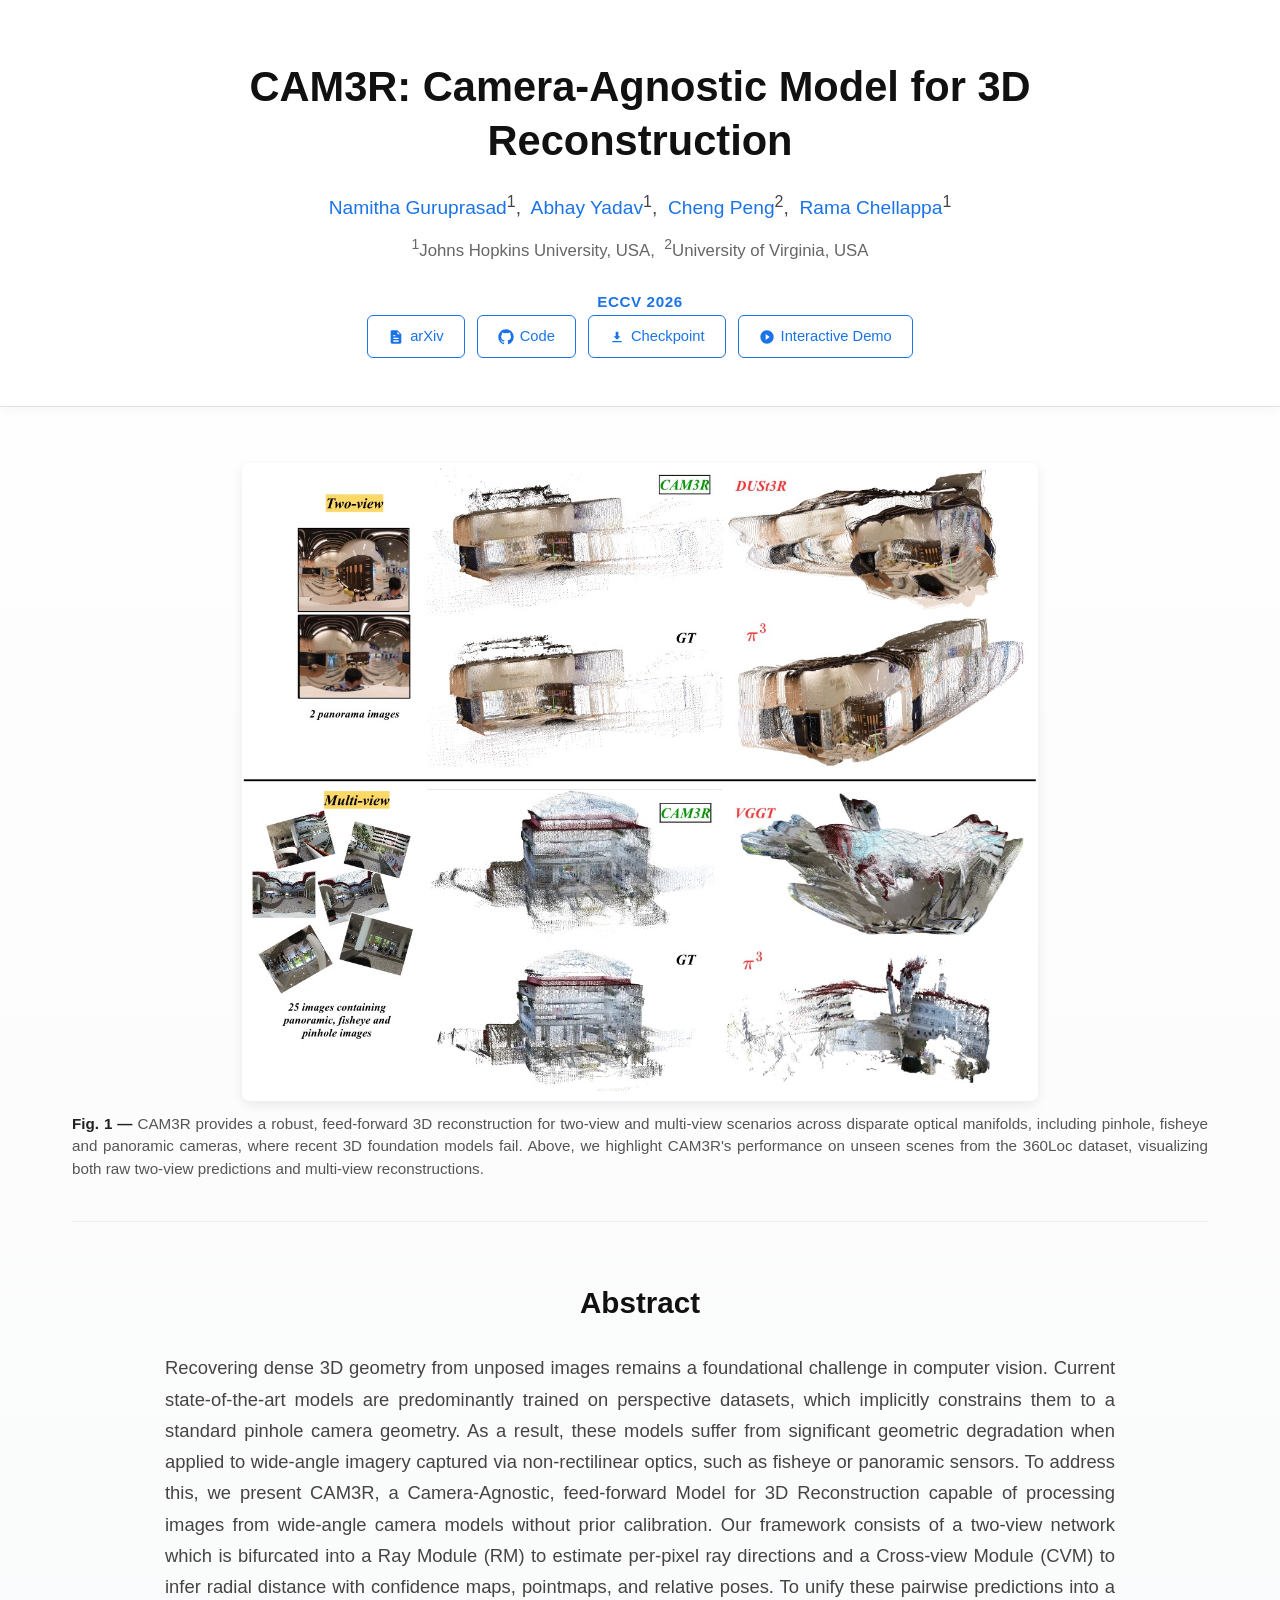
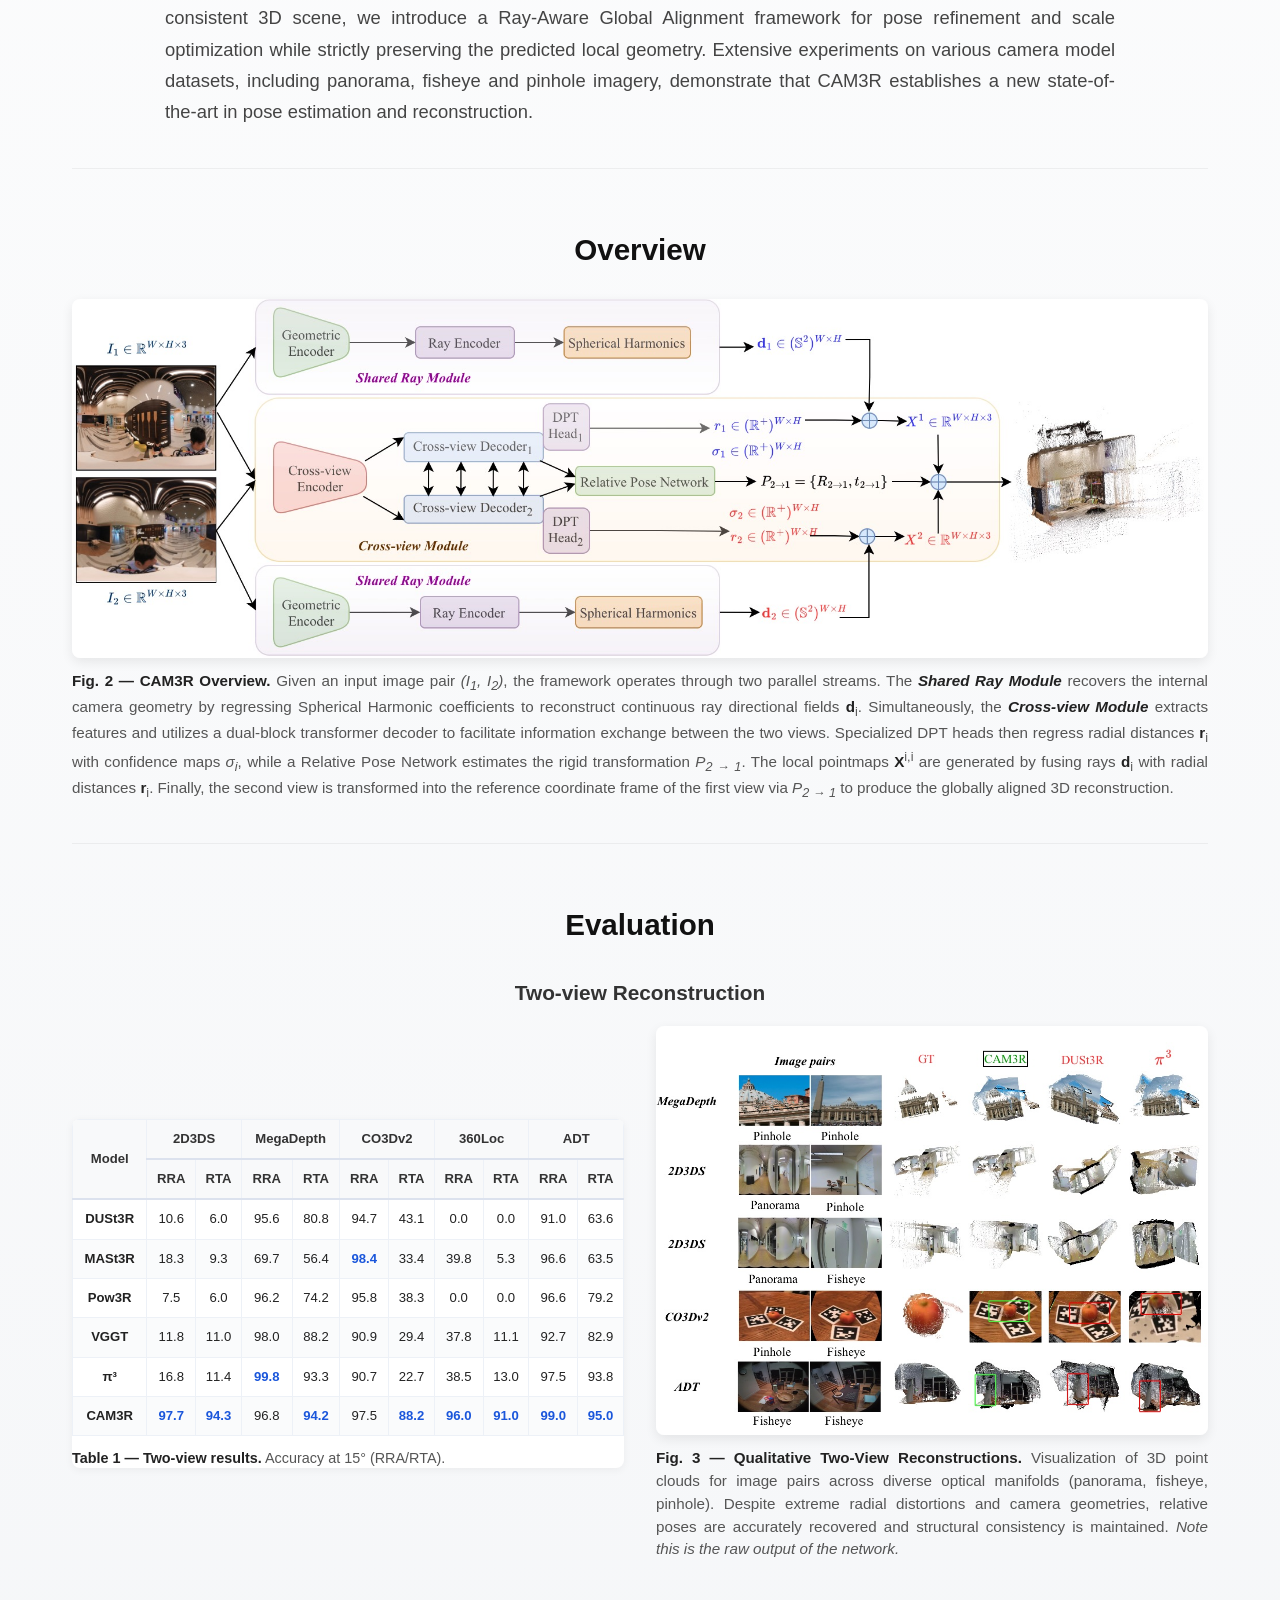
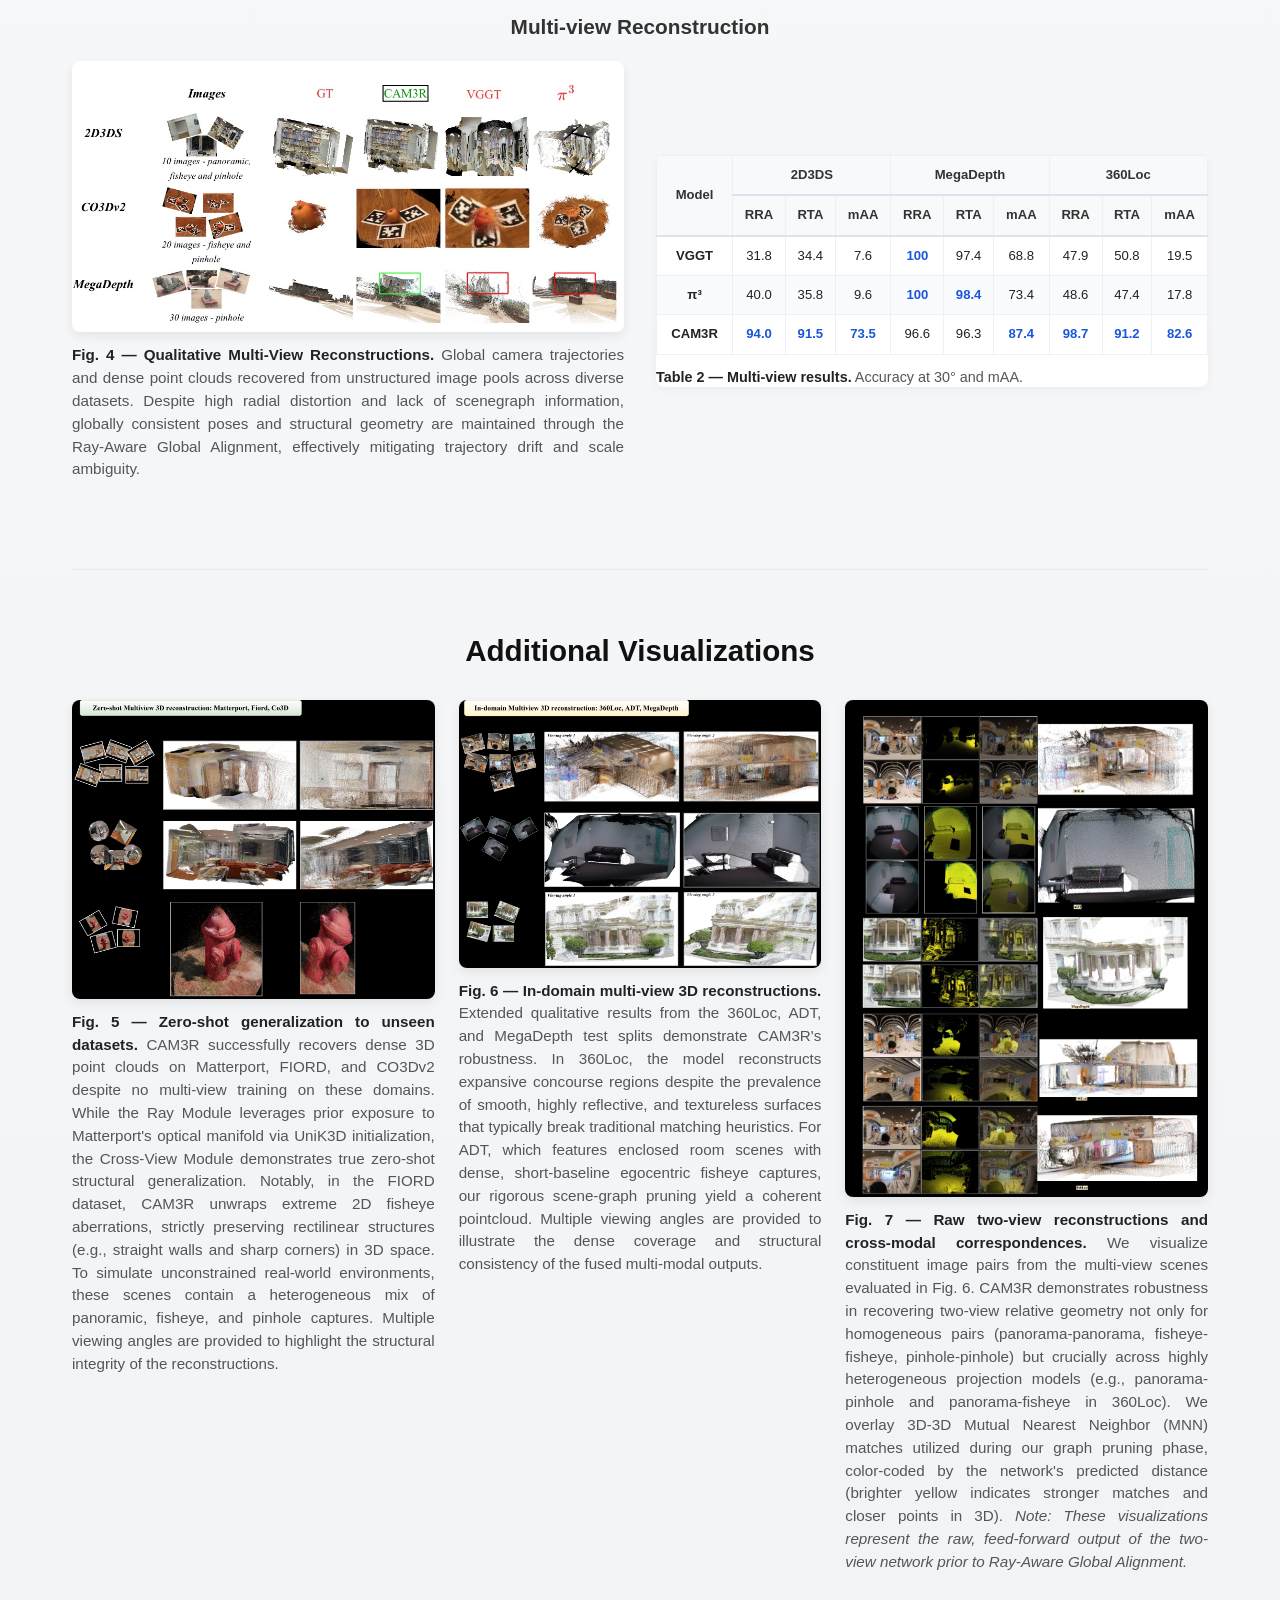
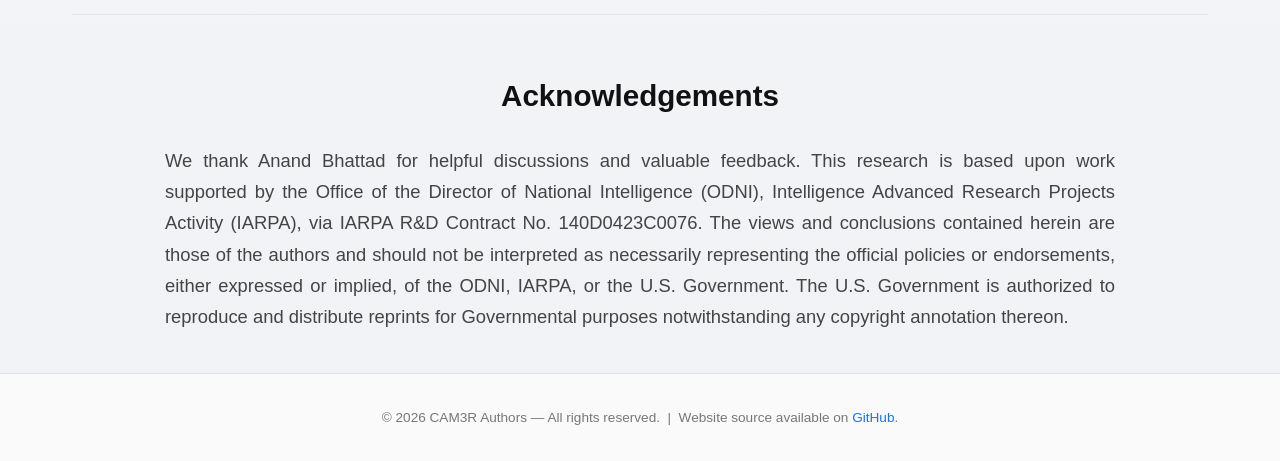
<file: index.html>
<!DOCTYPE html>
<html lang="en">
<head>
  <meta charset="UTF-8" />
  <meta name="viewport" content="width=device-width, initial-scale=1.0" />
  <title>CAM3R: Camera-Agnostic Model for 3D Reconstruction</title>
  <style>
    /* ── Reset & Base ───────────────────────────────────── */
    *, *::before, *::after { box-sizing: border-box; margin: 0; padding: 0; }

    body {
      font-family: "Segoe UI", "Helvetica Neue", Arial, sans-serif;
      background: linear-gradient(to bottom, #ffffff 0%, #f0f2f5 100%);
      color: #222;
      line-height: 1.7;
      min-height: 100vh;
    }

    a { color: #1a73e8; text-decoration: none; }
    a:hover { text-decoration: underline; }

    /* ── Layout ─────────────────────────────────────────── */
    .container {
      max-width: 1200px; 
      margin: 0 auto;
      padding: 0 32px;
    }

    section {
      padding: 56px 0 40px;
      border-bottom: 1px solid rgba(0,0,0,0.05);
    }
    section:last-of-type { border-bottom: none; }

    /* ── Header / Title ─────────────────────────────────── */
    header {
      background: #ffffff;
      padding: 60px 24px 48px;
      text-align: center;
      border-bottom: 1px solid #e0e0e0;
      box-shadow: 0 4px 12px rgba(0,0,0,0.03);
    }

    header h1 {
      font-size: 2.6rem;
      font-weight: 700;
      line-height: 1.3;
      color: #111;
      max-width: 980px;
      margin: 0 auto 20px;
    }

    .authors {
      font-size: 1.2rem;
      color: #444;
      margin-bottom: 8px;
    }
    
    .authors a {
      color: #1a73e8;
      transition: color 0.2s;
    }
    
    .authors a:hover {
      color: #1152a8;
      text-decoration: underline;
    }

    .affiliations {
      font-size: 1.05rem;
      color: #666;
      margin-bottom: 24px;
    }

.venue {
      margin-top: 14px;
      font-weight: 600;
      letter-spacing: .04em;
      text-transform: uppercase;
      font-size: .95rem;
      color: #1a73e8;
    }

    .links {
      display: flex;
      flex-wrap: wrap;
      gap: 12px;
      justify-content: center;
    }

    .btn {
      display: inline-flex;
      align-items: center;
      gap: 6px;
      padding: 8px 20px;
      border-radius: 6px;
      font-size: 0.92rem;
      font-weight: 500;
      border: 1.5px solid #1a73e8;
      color: #1a73e8;
      transition: background 0.2s, color 0.2s;
    }
    .btn:hover { background: #1a73e8; color: #fff; text-decoration: none; }
    .btn svg { width: 16px; height: 16px; fill: currentColor; }

    /* ── Section Headings ───────────────────────────────── */
    h2 {
      font-size: 1.85rem;
      font-weight: 700;
      margin-bottom: 24px;
      color: #111;
      text-align: center;
    }

    h3 {
      font-size: 1.3rem;
      font-weight: 600;
      margin: 0 0 16px;
      color: #333;
      text-align: center;
    }

    /* ── Figures & Click-to-Zoom Overlay ────────────────── */
    figure {
      margin: 0;
      display: flex;
      flex-direction: column;
      align-items: center;
    }

    .image-link {
      position: relative;
      display: block;
      width: 100%;
      border-radius: 8px;
      overflow: hidden;
      box-shadow: 0 4px 12px rgba(0,0,0,0.08);
      cursor: zoom-in;
    }

    .image-link::after {
      content: "Click to open in full resolution";
      position: absolute;
      top: 0; left: 0; right: 0; bottom: 0;
      background: rgba(0, 0, 0, 0.65);
      color: #fff;
      display: flex;
      align-items: center;
      justify-content: center;
      font-size: 1.05rem;
      font-weight: 500;
      opacity: 0;
      transition: opacity 0.2s ease;
      text-align: center;
      padding: 20px;
    }

    .image-link:hover::after {
      opacity: 1;
    }

    figure img {
      display: block;
      width: 100%;
      height: auto;
      background: #f8f9fa;
      transition: transform 0.3s ease;
    }
    
    .image-link:hover img {
      transform: scale(1.02);
    }

    #teaser .image-link { max-width: 70%; margin: 0 auto; }

    figcaption {
      margin-top: 12px;
      font-size: 0.95rem;
      color: #555;
      line-height: 1.5;
      text-align: justify;
      width: 100%;
    }

    figcaption strong { color: #222; }

    /* ── Abstract & Text Blocks ─────────────────────────── */
    .text-block p {
      font-size: 1.15rem;
      text-align: justify;
      max-width: 950px;
      margin: 0 auto;
      color: #444;
    }

    /* ── Layout: Side by Side (Tables & Images) ─────────── */
    .side-by-side {
      display: flex;
      flex-direction: row;
      gap: 32px;
      align-items: center;
      margin-bottom: 48px;
    }
    
    .side-by-side > div,
    .side-by-side > figure {
      flex: 1;
      min-width: 0;
    }

    /* ── Layout: 3-Column Grid ──────────────────────────── */
    .vis-grid {
      display: grid;
      grid-template-columns: repeat(3, 1fr);
      gap: 24px;
      margin-top: 24px;
    }

    /* ── Tables ─────────────────────────────────────────── */
    .table-wrapper {
      overflow-x: auto;
      box-shadow: 0 2px 8px rgba(0,0,0,0.05);
      border-radius: 8px;
      background: #fff;
      width: 100%;
    }

    table {
      width: 100%;
      border-collapse: collapse;
      font-size: 0.82rem; 
    }

    caption {
      caption-side: bottom;
      font-size: 0.9rem;
      color: #555;
      text-align: left; 
      padding: 12px 0 0;
      line-height: 1.4;
    }
    caption strong { color: #222; }

    thead tr {
      background: #f8f9fa;
      border-bottom: 2px solid #dce2ee;
    }

    th, td {
      padding: 8px 6px; 
      border: 1px solid #edf1f7;
      text-align: center;
    }

    th {
      font-weight: 600;
      color: #333;
    }

    tbody tr:nth-child(even) { background: #fafbfc; }
    tbody tr:hover { background: #f0f4ff; }

    .best { font-weight: 700; color: #1a56db; }

    /* ── Footer ─────────────────────────────────────────── */
    footer {
      text-align: center;
      padding: 32px 16px;
      font-size: 0.85rem;
      color: #777;
      border-top: 1px solid #e0e0e0;
      background: #fafafa;
    }

    /* ── Responsive ─────────────────────────────────────── */
    @media (max-width: 900px) {
      .side-by-side { flex-direction: column; } 
      .vis-grid { grid-template-columns: 1fr; } 
      #teaser .image-link { max-width: 100%; }
    }
    
    @media (max-width: 640px) {
      header h1 { font-size: 1.8rem; }
      h2 { font-size: 1.4rem; }
      h3 { font-size: 1.1rem; }
      .text-block p { text-align: left; } 
    }
  </style>
</head>
<body>

  <header>
    <h1>CAM3R: Camera-Agnostic Model for 3D Reconstruction</h1>

    <p class="authors">
      <a href="https://nam1410.github.io/" target="_blank" rel="noopener">Namitha Guruprasad</a><sup>1</sup>,&nbsp;
      <a href="https://scholar.google.com/citations?user=pbRu-GQAAAAJ&hl=en&oi=ao" target="_blank" rel="noopener">Abhay Yadav</a><sup>1</sup>,&nbsp;
      <a href="https://scholar.google.com/citations?user=HiQ4T3wAAAAJ&hl=en&oi=sra" target="_blank" rel="noopener">Cheng Peng</a><sup>2</sup>,&nbsp;
      <a href="https://scholar.google.com/citations?user=L60tuywAAAAJ&hl=en" target="_blank" rel="noopener">Rama Chellappa</a><sup>1</sup>
    </p>
    <p class="affiliations">
      <sup>1</sup>Johns Hopkins University, USA,&nbsp;
      <sup>2</sup>University of Virginia, USA
    </p>

    <p class="venue">ECCV 2026</p>
    <div class="links">
      <a class="btn" href="https://arxiv.org/abs/2603.22631" target="_blank" rel="noopener" aria-label="arXiv preprint">
        <svg viewBox="0 0 24 24" xmlns="http://www.w3.org/2000/svg">
          <path d="M14 2H6a2 2 0 0 0-2 2v16a2 2 0 0 0 2 2h12a2 2 0 0 0 2-2V8l-6-6zm0 2 4 4h-4V4zM8 13h8v2H8v-2zm0 4h8v2H8v-2zm0-8h3v2H8V9z"/>
        </svg>
        arXiv
      </a>
      <a class="btn" href="https://github.com/nam1410/cam3r" target="_blank" rel="noopener" aria-label="Source code on GitHub">
        <svg viewBox="0 0 24 24" xmlns="http://www.w3.org/2000/svg">
          <path d="M12 .5C5.65.5.5 5.65.5 12c0 5.1 3.31 9.42 7.9 10.95.58.1.79-.25.79-.55v-2.08c-3.2.7-3.88-1.54-3.88-1.54-.52-1.33-1.28-1.69-1.28-1.69-1.05-.71.08-.7.08-.7 1.16.08 1.77 1.19 1.77 1.19 1.03 1.76 2.7 1.25 3.36.96.1-.75.4-1.25.73-1.54-2.55-.29-5.24-1.28-5.24-5.7 0-1.26.45-2.29 1.19-3.09-.12-.3-.52-1.46.11-3.05 0 0 .97-.31 3.18 1.19a11.1 11.1 0 0 1 5.8 0c2.2-1.5 3.17-1.19 3.17-1.19.63 1.59.23 2.75.12 3.05.74.8 1.19 1.83 1.19 3.09 0 4.43-2.7 5.41-5.27 5.69.42.36.79 1.07.79 2.16v3.2c0 .31.21.67.8.55C20.19 21.42 23.5 17.1 23.5 12 23.5 5.65 18.35.5 12 .5z"/>
        </svg>
        Code
      </a>
      <a class="btn" href="https://huggingface.co/gnam8991/cam3r" target="_blank" rel="noopener" aria-label="Model weights on HuggingFace">
        <svg viewBox="0 0 24 24" xmlns="http://www.w3.org/2000/svg">
          <path d="M12 16l-5-5h3V4h4v7h3l-5 5zm-7 2h14v2H5v-2z"/>
        </svg>
        Checkpoint
      </a>
      <a class="btn" href="demo/" aria-label="Interactive demo">
        <svg viewBox="0 0 24 24" xmlns="http://www.w3.org/2000/svg">
          <path d="M12 2C6.48 2 2 6.48 2 12s4.48 10 10 10 10-4.48 10-10S17.52 2 12 2zm-2 14.5v-9l6 4.5-6 4.5z"/>
        </svg>
        Interactive Demo
      </a>
    </div>
  </header>

  <main class="container">

    <section id="teaser">
      <figure>
        <a href="assets/images/teaser_image_corrected.jpg" target="_blank" class="image-link" aria-label="Open image in full resolution">
          <img src="assets/images/teaser_image_corrected.jpg" alt="CAM3R teaser showing two-view and multi-view 3D reconstruction" />
        </a>
        <figcaption>
          <strong>Fig. 1 — </strong>CAM3R provides a robust, feed-forward 3D reconstruction for two-view and multi-view scenarios across disparate optical manifolds, including pinhole, fisheye and panoramic cameras, where recent 3D foundation models fail. Above, we highlight CAM3R's performance on unseen scenes from the 360Loc dataset, visualizing both raw two-view predictions and multi-view reconstructions.
        </figcaption>
      </figure>
    </section>

    <section id="abstract" class="text-block">
      <h2>Abstract</h2>
      <p>
        Recovering dense 3D geometry from unposed images remains a foundational challenge in computer vision. Current state-of-the-art models are predominantly trained on perspective datasets, which implicitly constrains them to a standard pinhole camera geometry. As a result, these models suffer from significant geometric degradation when applied to wide-angle imagery captured via non-rectilinear optics, such as fisheye or panoramic sensors. To address this, we present CAM3R, a Camera-Agnostic, feed-forward Model for 3D Reconstruction capable of processing images from wide-angle camera models without prior calibration. Our framework consists of a two-view network which is bifurcated into a Ray Module (RM) to estimate per-pixel ray directions and a Cross-view Module (CVM) to infer radial distance with confidence maps, pointmaps, and relative poses. To unify these pairwise predictions into a consistent 3D scene, we introduce a Ray-Aware Global Alignment framework for pose refinement and scale optimization while strictly preserving the predicted local geometry. Extensive experiments on various camera model datasets, including panorama, fisheye and pinhole imagery, demonstrate that CAM3R establishes a new state-of-the-art in pose estimation and reconstruction.
      </p>
    </section>

    <section id="pipeline">
      <h2>Overview</h2>
      <figure>
        <a href="assets/images/pipeline_image_corrected.jpg" target="_blank" class="image-link" aria-label="Open image in full resolution">
          <img src="assets/images/pipeline_image_corrected.jpg" alt="CAM3R pipeline showing shared ray module and cross-view module" />
        </a>
        <figcaption>
          <strong>Fig. 2 — CAM3R Overview.</strong>
          Given an input image pair <i>(I<sub>1</sub>, I<sub>2</sub>)</i>, the framework operates through two parallel streams. The <i><strong>Shared Ray Module</strong></i> recovers the internal camera geometry by regressing Spherical Harmonic coefficients to reconstruct continuous ray directional fields <strong>d</strong><sub>i</sub>. Simultaneously, the <i><strong>Cross-view Module</strong></i> extracts features and utilizes a dual-block transformer decoder to facilitate information exchange between the two views. Specialized DPT heads then regress radial distances <strong>r</strong><sub>i</sub> with confidence maps <i>σ<sub>i</sub></i>, while a Relative Pose Network estimates the rigid transformation <i>P<sub>2 &rarr; 1</sub></i>. The local pointmaps <strong>X</strong><sup>i,i</sup> are generated by fusing rays <strong>d</strong><sub>i</sub> with radial distances <strong>r</strong><sub>i</sub>. Finally, the second view is transformed into the reference coordinate frame of the first view via <i>P<sub>2 &rarr; 1</sub></i> to produce the globally aligned 3D reconstruction.
        </figcaption>
      </figure>
    </section>

    <section id="evaluation">
      <h2>Evaluation</h2>

      <h3>Two-view Reconstruction</h3>
      <div class="side-by-side">
        <div class="table-wrapper">
          <table>
            <thead>
              <tr>
                <th rowspan="2">Model</th>
                <th colspan="2">2D3DS</th>
                <th colspan="2">MegaDepth</th>
                <th colspan="2">CO3Dv2</th>
                <th colspan="2">360Loc</th>
                <th colspan="2">ADT</th>
              </tr>
              <tr>
                <th>RRA</th><th>RTA</th>
                <th>RRA</th><th>RTA</th>
                <th>RRA</th><th>RTA</th>
                <th>RRA</th><th>RTA</th>
                <th>RRA</th><th>RTA</th>
              </tr>
            </thead>
            <tbody>
              <tr>
                <td><strong>DUSt3R</strong></td>
                <td>10.6</td><td>6.0</td>
                <td>95.6</td><td>80.8</td>
                <td>94.7</td><td>43.1</td>
                <td>0.0</td><td>0.0</td>
                <td>91.0</td><td>63.6</td>
              </tr>
              <tr>
                <td><strong>MASt3R</strong></td>
                <td>18.3</td><td>9.3</td>
                <td>69.7</td><td>56.4</td>
                <td class="best">98.4</td><td>33.4</td>
                <td>39.8</td><td>5.3</td>
                <td>96.6</td><td>63.5</td>
              </tr>
              <tr>
                <td><strong>Pow3R</strong></td>
                <td>7.5</td><td>6.0</td>
                <td>96.2</td><td>74.2</td>
                <td>95.8</td><td>38.3</td>
                <td>0.0</td><td>0.0</td>
                <td>96.6</td><td>79.2</td>
              </tr>
              <tr>
                <td><strong>VGGT</strong></td>
                <td>11.8</td><td>11.0</td>
                <td>98.0</td><td>88.2</td>
                <td>90.9</td><td>29.4</td>
                <td>37.8</td><td>11.1</td>
                <td>92.7</td><td>82.9</td>
              </tr>
              <tr>
                <td><strong>π³</strong></td>
                <td>16.8</td><td>11.4</td>
                <td class="best">99.8</td><td>93.3</td>
                <td>90.7</td><td>22.7</td>
                <td>38.5</td><td>13.0</td>
                <td>97.5</td><td>93.8</td>
              </tr>
              <tr>
                <td><strong>CAM3R</strong></td>
                <td class="best">97.7</td><td class="best">94.3</td>
                <td>96.8</td><td class="best">94.2</td>
                <td>97.5</td><td class="best">88.2</td>
                <td class="best">96.0</td><td class="best">91.0</td>
                <td class="best">99.0</td><td class="best">95.0</td>
              </tr>
            </tbody>
            <caption>
              <strong>Table 1 — Two-view results.</strong> Accuracy at 15° (RRA/RTA).
            </caption>
          </table>
        </div>

        <figure>
          <a href="assets/images/two_view.jpg" target="_blank" class="image-link" aria-label="Open image in full resolution">
            <img src="assets/images/two_view.jpg" alt="Qualitative two-view 3D reconstructions" />
          </a>
          <figcaption>
            <strong>Fig. 3 — Qualitative Two-View Reconstructions.</strong> Visualization of 3D point clouds for image pairs across diverse optical manifolds (panorama, fisheye, pinhole). Despite extreme radial distortions and camera geometries, relative poses are accurately recovered and structural consistency is maintained. <i>Note this is the raw output of the network.</i>
          </figcaption>
        </figure>
      </div>

      <h3>Multi-view Reconstruction</h3>
      <div class="side-by-side">
        <figure>
          <a href="assets/images/multiview.jpg" target="_blank" class="image-link" aria-label="Open image in full resolution">
            <img src="assets/images/multiview.jpg" alt="Qualitative multi-view 3D reconstructions" />
          </a>
          <figcaption>
            <strong>Fig. 4 — Qualitative Multi-View Reconstructions.</strong> Global camera trajectories and dense point clouds recovered from unstructured image pools across diverse datasets. Despite high radial distortion and lack of scenegraph information, globally consistent poses and structural geometry are maintained through the Ray-Aware Global Alignment, effectively mitigating trajectory drift and scale ambiguity.
          </figcaption>
        </figure>

        <div class="table-wrapper">
          <table>
            <thead>
              <tr>
                <th rowspan="2">Model</th>
                <th colspan="3">2D3DS</th>
                <th colspan="3">MegaDepth</th>
                <th colspan="3">360Loc</th>
              </tr>
              <tr>
                <th>RRA</th><th>RTA</th><th>mAA</th>
                <th>RRA</th><th>RTA</th><th>mAA</th>
                <th>RRA</th><th>RTA</th><th>mAA</th>
              </tr>
            </thead>
            <tbody>
              <tr>
                <td><strong>VGGT</strong></td>
                <td>31.8</td><td>34.4</td><td>7.6</td>
                <td class="best">100</td><td>97.4</td><td>68.8</td>
                <td>47.9</td><td>50.8</td><td>19.5</td>
              </tr>
              <tr>
                <td><strong>π³</strong></td>
                <td>40.0</td><td>35.8</td><td>9.6</td>
                <td class="best">100</td><td class="best">98.4</td><td>73.4</td>
                <td>48.6</td><td>47.4</td><td>17.8</td>
              </tr>
              <tr>
                <td><strong>CAM3R</strong></td>
                <td class="best">94.0</td><td class="best">91.5</td><td class="best">73.5</td>
                <td>96.6</td><td>96.3</td><td class="best">87.4</td>
                <td class="best">98.7</td><td class="best">91.2</td><td class="best">82.6</td>
              </tr>
            </tbody>
            <caption>
              <strong>Table 2 — Multi-view results.</strong> Accuracy at 30° and mAA.
            </caption>
          </table>
        </div>
      </div>
    </section>

    <section id="visualizations">
      <h2>Additional Visualizations</h2>
      <div class="vis-grid">
        <figure>
          <a href="assets/images/supplementary_multiview_zeroshot.jpg" target="_blank" class="image-link" aria-label="Open image in full resolution">
            <img src="assets/images/supplementary_multiview_zeroshot.jpg" alt="Zero-shot multi-view reconstructions on Matterport, FIORD, and CO3Dv2" />
          </a>
          <figcaption>
            <strong>Fig. 5 — Zero-shot generalization to unseen datasets.</strong> CAM3R successfully recovers dense 3D point clouds on Matterport, FIORD, and CO3Dv2 despite no multi-view training on these domains. While the Ray Module leverages prior exposure to Matterport's optical manifold via UniK3D initialization, the Cross-View Module demonstrates true zero-shot structural generalization. Notably, in the FIORD dataset, CAM3R unwraps extreme 2D fisheye aberrations, strictly preserving rectilinear structures (e.g., straight walls and sharp corners) in 3D space. To simulate unconstrained real-world environments, these scenes contain a heterogeneous mix of panoramic, fisheye, and pinhole captures. Multiple viewing angles are provided to highlight the structural integrity of the reconstructions.
          </figcaption>
        </figure>

        <figure>
          <a href="assets/images/supplementary_multiview_indomain.jpg" target="_blank" class="image-link" aria-label="Open image in full resolution">
            <img src="assets/images/supplementary_multiview_indomain.jpg" alt="In-domain multi-view reconstructions" />
          </a>
          <figcaption>
            <strong>Fig. 6 — In-domain multi-view 3D reconstructions.</strong> Extended qualitative results from the 360Loc, ADT, and MegaDepth test splits demonstrate CAM3R's robustness. In 360Loc, the model reconstructs expansive concourse regions despite the prevalence of smooth, highly reflective, and textureless surfaces that typically break traditional matching heuristics. For ADT, which features enclosed room scenes with dense, short-baseline egocentric fisheye captures, our rigorous scene-graph pruning yield a coherent pointcloud. Multiple viewing angles are provided to illustrate the dense coverage and structural consistency of the fused multi-modal outputs.
          </figcaption>
        </figure>

        <figure>
          <a href="assets/images/supplementary_2view.jpg" target="_blank" class="image-link" aria-label="Open image in full resolution">
            <img src="assets/images/supplementary_2view.jpg" alt="Two-view reconstructions with cross-modal correspondences" />
          </a>
          <figcaption>
            <strong>Fig. 7 — Raw two-view reconstructions and cross-modal correspondences.</strong> We visualize constituent image pairs from the multi-view scenes evaluated in Fig. 6. CAM3R demonstrates robustness in recovering two-view relative geometry not only for homogeneous pairs (panorama-panorama, fisheye-fisheye, pinhole-pinhole) but crucially across highly heterogeneous projection models (e.g., panorama-pinhole and panorama-fisheye in 360Loc). We overlay 3D-3D Mutual Nearest Neighbor (MNN) matches utilized during our graph pruning phase, color-coded by the network's predicted distance (brighter yellow indicates stronger matches and closer points in 3D). <i>Note: These visualizations represent the raw, feed-forward output of the two-view network prior to Ray-Aware Global Alignment.</i>
          </figcaption>
        </figure>
      </div>
    </section>

    <section id="acknowledgement" class="text-block">
      <h2>Acknowledgements</h2>
      <p>
        We thank Anand Bhattad for helpful discussions and valuable feedback. This research is based upon work supported by the Office of the Director of National Intelligence (ODNI), Intelligence Advanced Research Projects Activity (IARPA), via IARPA R&amp;D Contract No. 140D0423C0076. The views and conclusions contained herein are those of the authors and should not be interpreted as necessarily representing the official policies or endorsements, either expressed or implied, of the ODNI, IARPA, or the U.S. Government. The U.S. Government is authorized to reproduce and distribute reprints for Governmental purposes notwithstanding any copyright annotation thereon.
      </p>
    </section>

  </main>

  <footer>
    <p>
      &copy; 2026 CAM3R Authors &mdash; All rights reserved. &nbsp;|&nbsp;
      Website source available on
      <a href="https://github.com/nam1410/cam3r" target="_blank" rel="noopener">GitHub</a>.
    </p>
  </footer>

</body>
</html>
</file>
